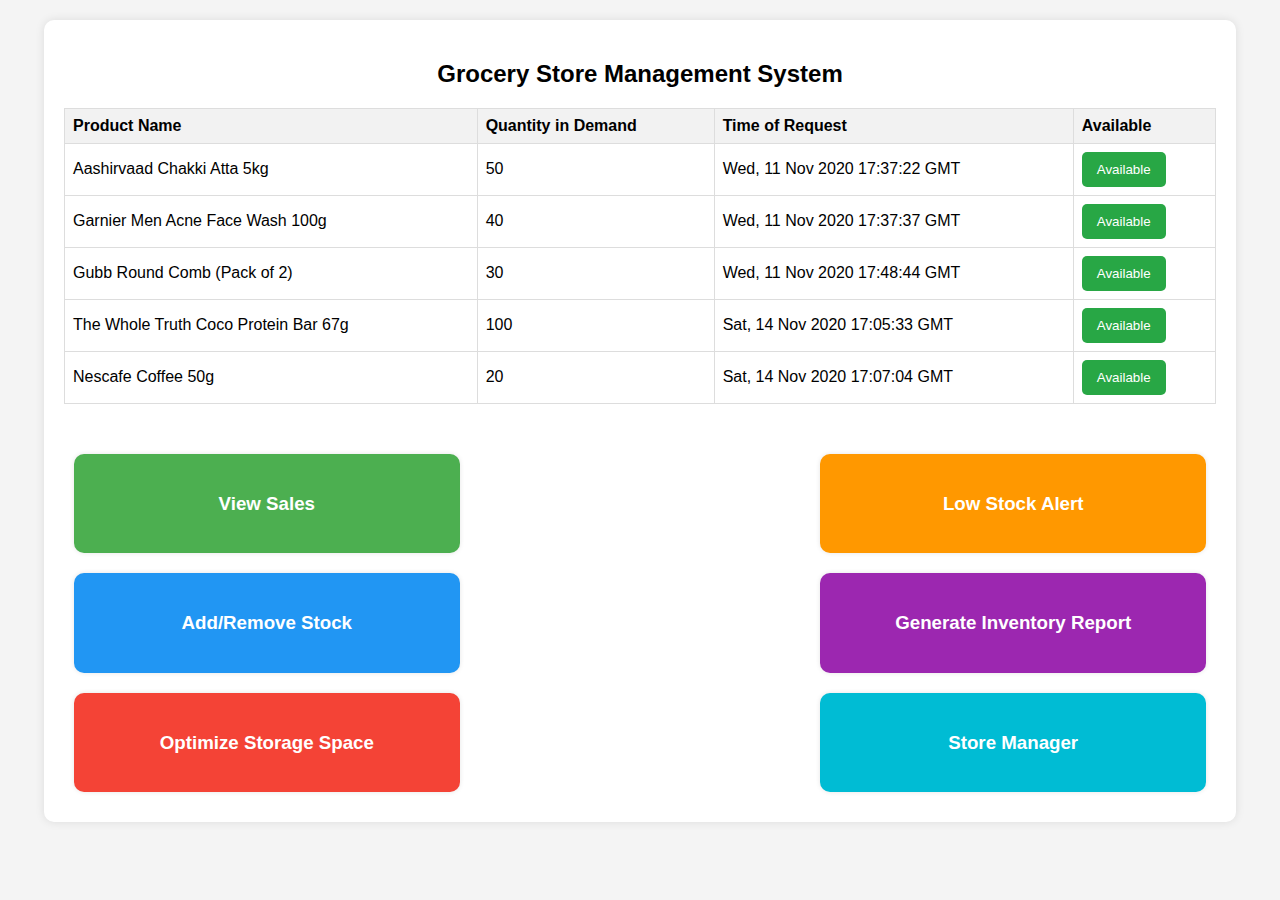
<file: FILE/afterpass.html>
<!DOCTYPE html>
<html lang="en">
<head>
    <meta charset="UTF-8">
    <meta name="viewport" content="width=device-width, initial-scale=1.0">
    <title>Grocery Store Management System</title>
    <style>
        body {
            font-family: Arial, sans-serif;
            background-color: #f4f4f4;
            margin: 0;
            padding: 0;
            display: flex;
            flex-direction: column;
            align-items: center;
            justify-content: center;
        }
        .container {
            width: 90%;
            max-width: 1200px;
            background-color: white;
            padding: 20px;
            border-radius: 10px;
            box-shadow: 0 0 10px rgba(0, 0, 0, 0.1);
            margin: 20px 0;
        }
        h2 {
            text-align: center;
            margin-bottom: 20px;
        }
        table {
            width: 100%;
            border-collapse: collapse;
            margin-bottom: 40px;
        }
        th, td {
            border: 1px solid #ddd;
            padding: 8px;
            text-align: left;
        }
        th {
            background-color: #f2f2f2;
        }
        .actions {
            display: flex;
            flex-wrap: wrap;
            justify-content: space-between;
        }
        .action-box {
            width: 30%;
            margin: 10px;
            padding: 20px;
            text-align: center;
            border-radius: 10px;
            box-shadow: 0 0 5px rgba(0, 0, 0, 0.1);
        }
        .view-sales {
            background-color: #4caf50; /* Green */
            color: white;
        }
        .low-stock-alert {
            background-color: #ff9800; /* Orange */
            color: white;
        }
        .add-remove-stock {
            background-color: #2196f3; /* Blue */
            color: white;
        }
        .generate-report {
            background-color: #9c27b0; /* Purple */
            color: white;
        }
        .optimize-storage {
            background-color: #f44336; /* Red */
            color: white;
        }
        .store-manager {
            background-color: #00bcd4; /* Cyan */
            color: white;
        }
        .available-button {
            background-color: #28a745; /* Bright green */
            color: white;
            border: none;
            padding: 10px 15px;
            border-radius: 5px;
            cursor: pointer;
        }
    </style>
</head>
<body>
    <div class="container">
        <h2>Grocery Store Management System</h2>
        <table>
            <thead>
                <tr>
                    <th>Product Name</th>
                    <th>Quantity in Demand</th>
                    <th>Time of Request</th>
                    <th>Available</th> <!-- New column for availability -->
                </tr>
            </thead>
            <tbody>
                <tr>
                    <td>Aashirvaad Chakki Atta 5kg</td>
                    <td>50</td>
                    <td>Wed, 11 Nov 2020 17:37:22 GMT</td>
                    <td><button class="available-button">Available</button></td> <!-- Button -->
                </tr>
                <tr>
                    <td>Garnier Men Acne Face Wash 100g</td>
                    <td>40</td>
                    <td>Wed, 11 Nov 2020 17:37:37 GMT</td>
                    <td><button class="available-button">Available</button></td> <!-- Button -->
                </tr>
                <tr>
                    <td>Gubb Round Comb (Pack of 2)</td>
                    <td>30</td>
                    <td>Wed, 11 Nov 2020 17:48:44 GMT</td>
                    <td><button class="available-button">Available</button></td> <!-- Button -->
                </tr>
                <tr>
                    <td>The Whole Truth Coco Protein Bar 67g</td>
                    <td>100</td>
                    <td>Sat, 14 Nov 2020 17:05:33 GMT</td>
                    <td><button class="available-button">Available</button></td> <!-- Button -->
                </tr>
                <tr>
                    <td>Nescafe Coffee 50g</td>
                    <td>20</td>
                    <td>Sat, 14 Nov 2020 17:07:04 GMT</td>
                    <td><button class="available-button">Available</button></td> <!-- Button -->
                </tr>
                <!-- Add more rows as needed -->
            </tbody>
        </table>
        <div class="actions">
            <div class="action-box view-sales">
                <h3>View Sales</h3>
            </div>
            <div class="action-box low-stock-alert">
                <h3>Low Stock Alert</h3>
            </div>
            <div class="action-box add-remove-stock">
                <h3>Add/Remove Stock</h3>
            </div>
            <div class="action-box generate-report">
                <h3>Generate Inventory Report</h3>
            </div>
            <div class="action-box optimize-storage">
                <h3>Optimize Storage Space</h3>
            </div>
            <div class="action-box store-manager">
                <h3>Store Manager</h3>
            </div>
        </div>
    </div>
</body>
</html>
</file>
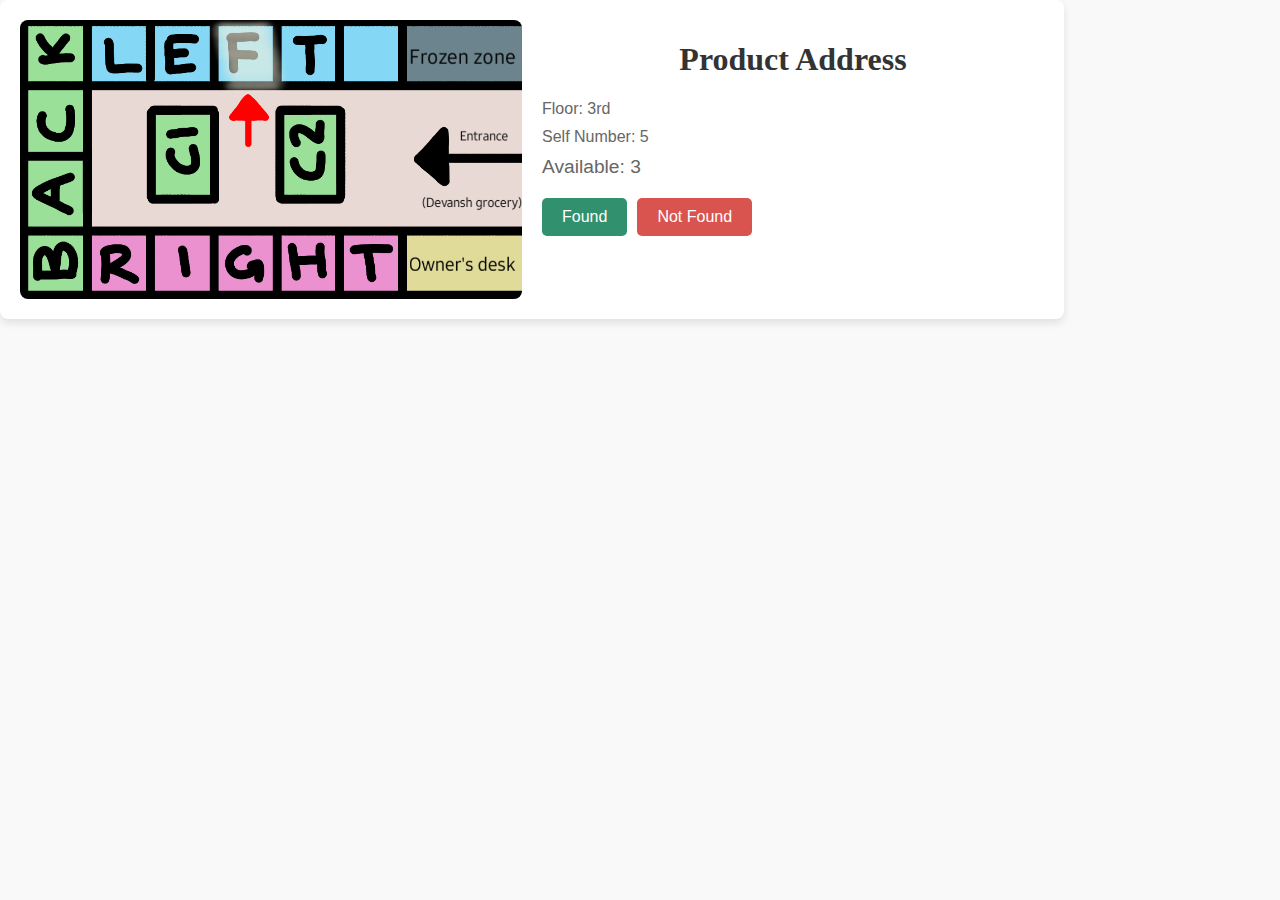
<file: FILE/locate.html>
<!DOCTYPE html>
<html lang="en">
<head>
    <meta charset="UTF-8">
    <meta name="viewport" content="width=device-width, initial-scale=1.0">
    <title>Locate Product</title>
    <link rel="stylesheet" href="style.css">
</head>
<body>
    <div class="locate-page">
        <div class="map-section">
            <img src="image/locate.png" alt="Shop Map"> <!-- Update with actual image path -->
        </div>
        <div class="address-section">
            <h1>Product Address</h1>
            <p>Floor: 3rd</p>
            <p>Self Number: 5</p>
            <div class="status-message">
                <p>Available: 3</p>
            </div>
            <div class="buttons">
                <button class="find-button">Found</button>
                <button class="no-found-button">Not Found</button>
            </div>
        </div>
    </div>
</body>
</html>
</file>
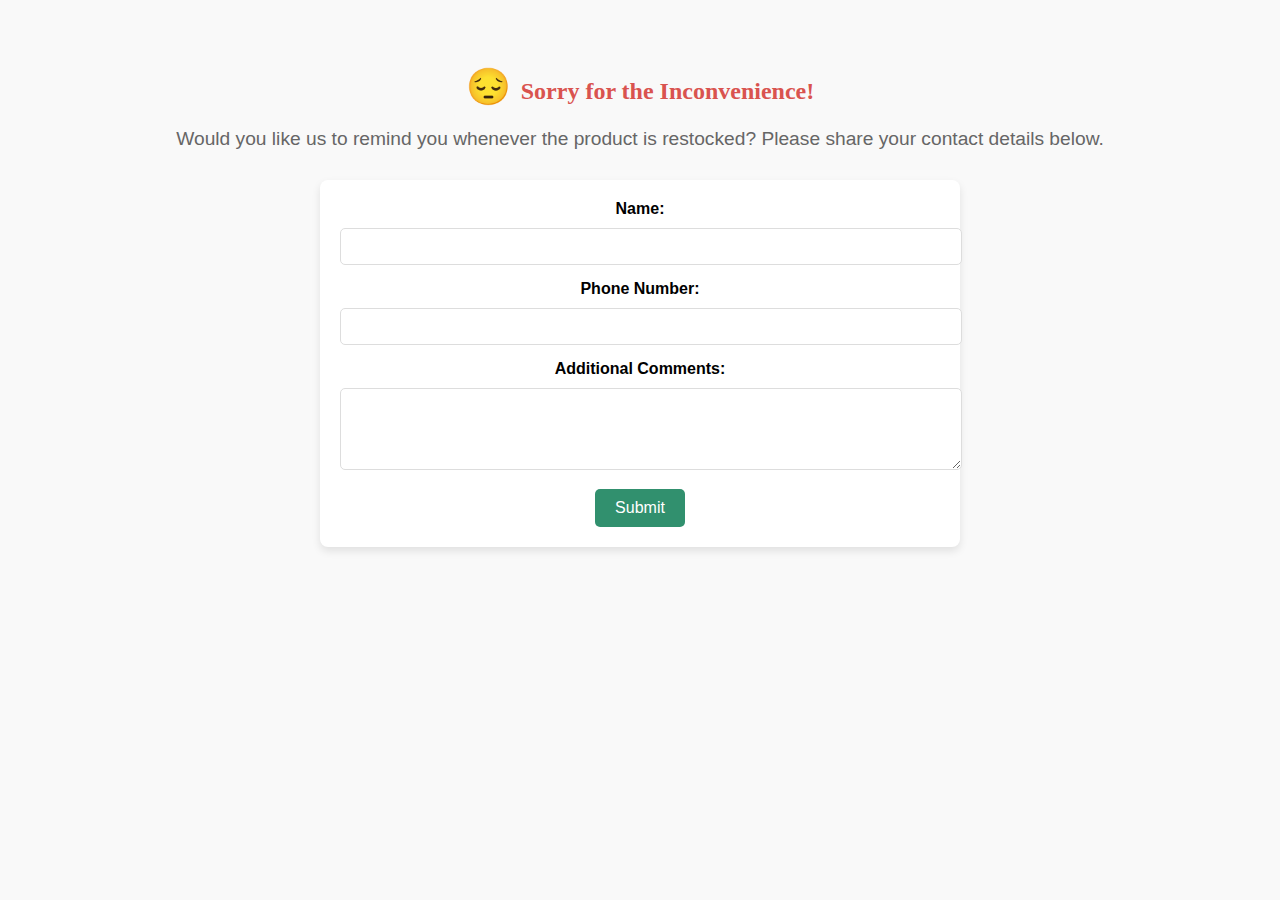
<file: FILE/notify.html>
<!DOCTYPE html>
<html lang="en">
<head>
    <meta charset="UTF-8">
    <meta name="viewport" content="width=device-width, initial-scale=1.0">
    <title>Notify Me</title>
    <link rel="stylesheet" href="style.css"> <!-- Link to your CSS file -->
    <style>
        body {
            font-family: Arial, sans-serif;
            margin: 0;
            padding: 0;
            background-color: #f9f9f9;
            text-align: center;
            padding: 50px;
        }

        h1 {
            color: #333;
            font-size: 2em;
            margin-bottom: 20px;
        }

        .message {
            font-size: 1.2em;
            margin-bottom: 30px;
            color: #666;
        }

        .notify-form {
            max-width: 600px;
            margin: 0 auto;
            background-color: #fff;
            padding: 20px;
            border-radius: 8px;
            box-shadow: 0 4px 8px rgba(0, 0, 0, 0.1);
        }

        .notify-form label {
            display: block;
            margin-bottom: 10px;
            font-weight: bold;
        }

        .notify-form input,
        .notify-form textarea {
            width: 100%;
            padding: 10px;
            margin-bottom: 15px;
            border: 1px solid #ddd;
            border-radius: 5px;
        }

        .notify-form button {
            background-color: #31906E; /* Color for submit button */
            color: #fff;
            border: none;
            padding: 10px 20px;
            border-radius: 5px;
            cursor: pointer;
            font-size: 1em;
            transition: background-color 0.3s;
        }

        .notify-form button:hover {
            background-color: #1e7a53; /* Darker shade on hover */
        }

        .inconvenience-message {
            color: #d9534f; /* Red color */
            font-size: 1.5em;
            margin-bottom: 20px;
        }

        .inconvenience-message::before {
            content: "😔"; /* Sad emoji */
            font-size: 1.5em;
            margin-right: 10px;
        }
    </style>
</head>
<body>
    <h1 class="inconvenience-message">Sorry for the Inconvenience!</h1>
    <div class="message">
        Would you like us to remind you whenever the product is restocked? Please share your contact details below.
    </div>
    <div class="notify-form">
        <form action="submit_notify.php" method="post">
            <label for="name">Name:</label>
            <input type="text" id="name" name="name" required>

            <label for="phone">Phone Number:</label>
            <input type="tel" id="phone" name="phone" required>

            <label for="message">Additional Comments:</label>
            <textarea id="message" name="message" rows="4"></textarea>

            <button type="submit">Submit</button>
        </form>
    </div>
</body>
</html>
</file>
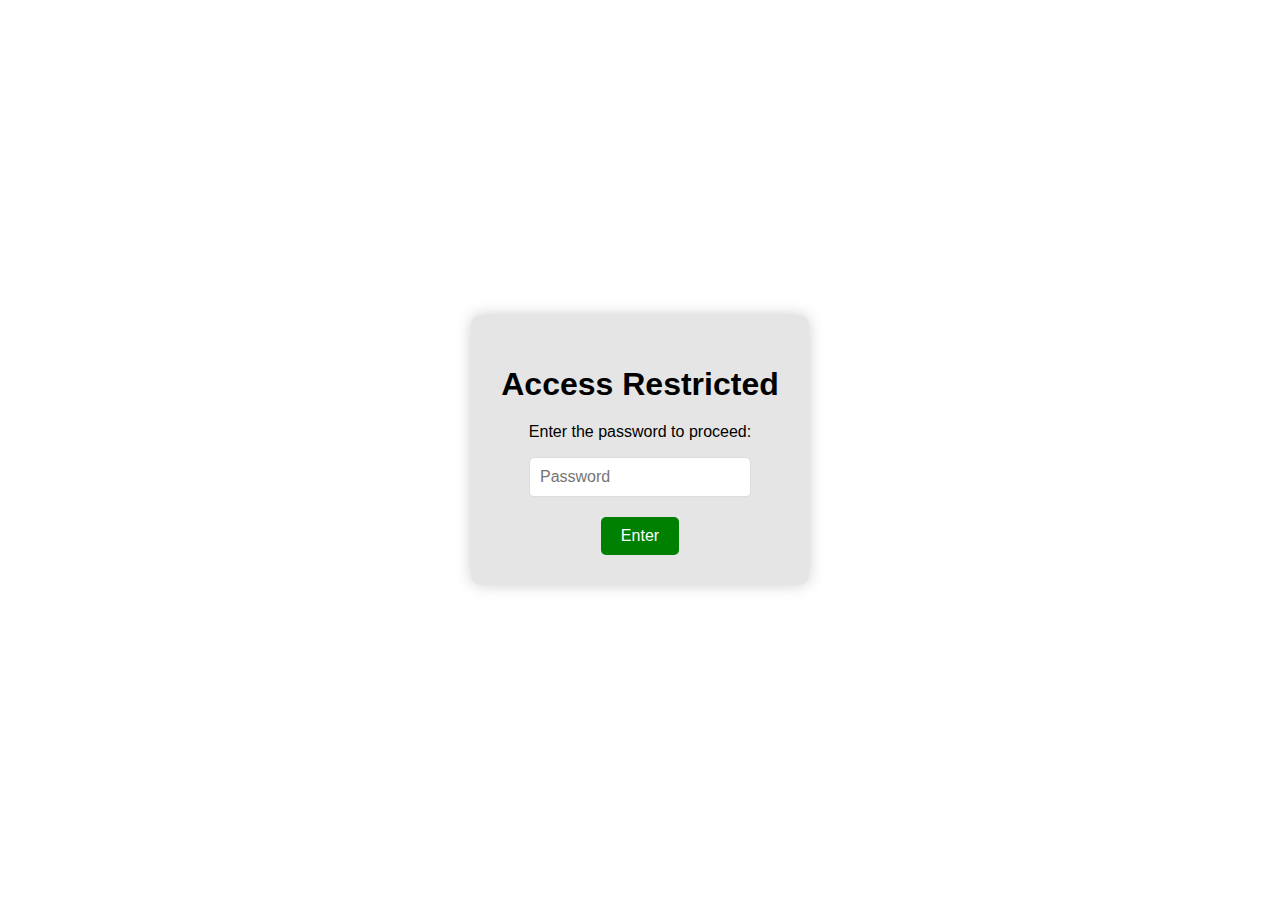
<file: FILE/passwordpage.html>
<!DOCTYPE html>
<html lang="en">
<head>
    <meta charset="UTF-8">
    <meta name="viewport" content="width=device-width, initial-scale=1.0">
    <title>Password Protection</title>
    <style>
        body {
            font-family: Arial, sans-serif;
            display: flex;
            align-items: center;
            justify-content: center;
            height: 100vh;
            margin: 0;
            background-color: #ffffff; /* White background */
            color: #000000; /* Black text color for better contrast */
            text-align: center;
        }
        .container {
            background: rgba(0, 0, 0, 0.1); /* Slightly darkened container background */
            padding: 30px;
            border-radius: 10px;
            box-shadow: 0 0 15px rgba(0, 0, 0, 0.2);
        }
        h1 {
            margin-bottom: 20px;
        }
        input[type="password"] {
            padding: 10px;
            width: 200px;
            border: 1px solid #ddd;
            border-radius: 5px;
            margin-bottom: 20px;
            font-size: 16px;
        }
        a.button {
            padding: 10px 20px;
            border: none;
            border-radius: 5px;
            background-color: green;
            color: #fff;
            cursor: pointer;
            font-size: 16px;
            text-decoration: none; /* Remove underline */
            display: inline-block; /* Ensure the anchor behaves like a block element */
        }

        a.button:hover {
            background: #45a049;
        }



    </style>
</head>
<body>
    <div class="container">
        <h1>Access Restricted</h1>
        <p>Enter the password to proceed:</p>
        <input type="password" id="password" placeholder="Password" required>
        <br>
        <a href="afterpass.html" class="button">Enter</a>
    </div>


    <script>
        document.getElementById('passwordForm').addEventListener('submit', function(event) {
            event.preventDefault();
            var password = document.getElementById('password').value;
            if (password === 'yourPassword') { // Replace 'yourPassword' with your actual password
                window.location.href = 'mainPage.html'; // Replace 'mainPage.html' with your actual page URL
            } else {
                alert('Incorrect password!');
            }
        });
    </script>
</body>
</html>
</file>
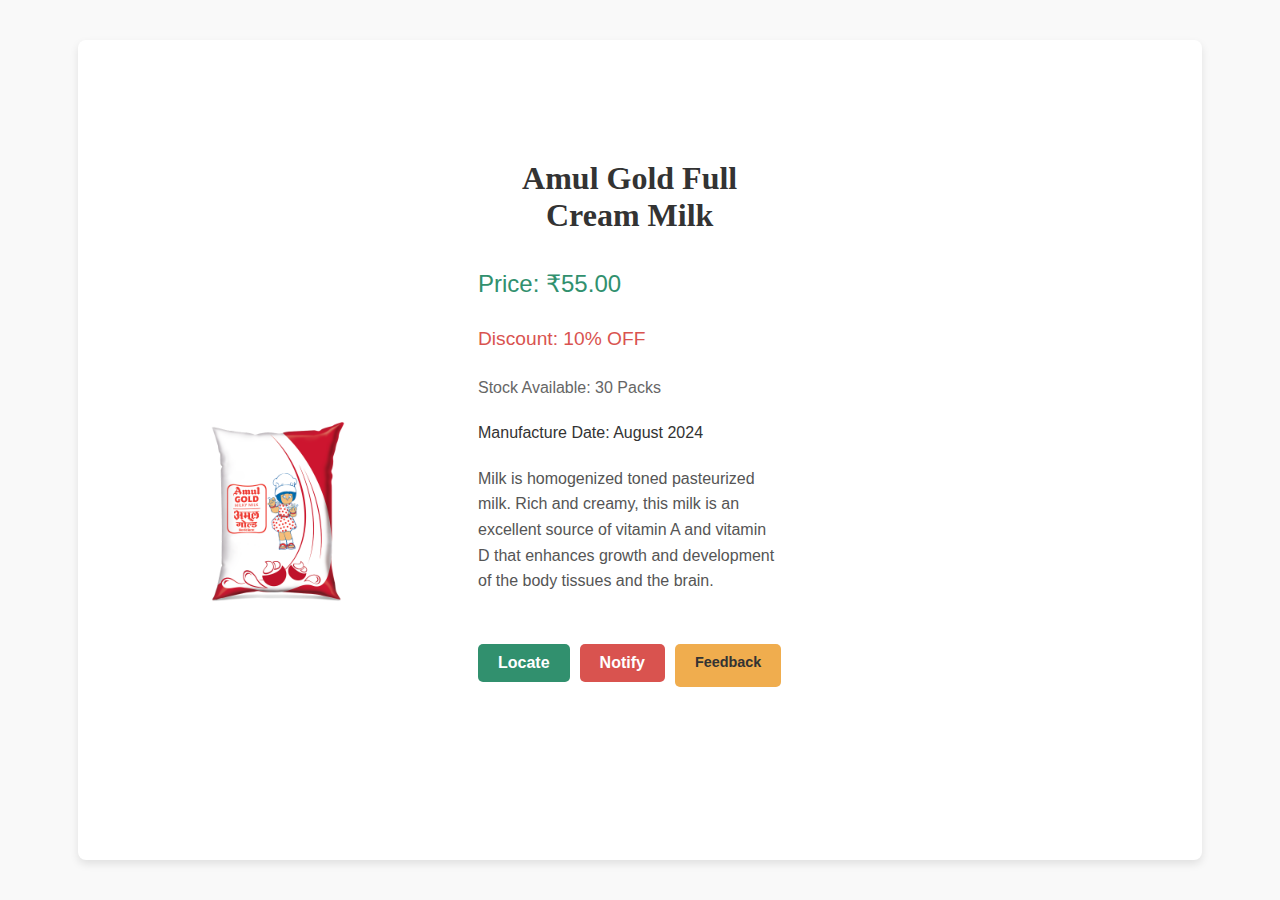
<file: FILE/review.html>
<!DOCTYPE html>
<html lang="en">
<head>
    <meta charset="UTF-8">
    <meta name="viewport" content="width=device-width, initial-scale=1.0">
    <title>Product Detail</title>
    <link rel="stylesheet" href="style.css"> <!-- Link to your CSS file -->
    <style>
        body {
            font-family: Arial, sans-serif;
            margin: 0;
            padding: 0;
            background-color: #f9f9f9;
            display: flex;
            justify-content: center;
            align-items: center;
            min-height: 100vh;
        }

        .container {
            width: 80%;
            max-width: 1200px;
            margin: 20px;
            background-color: #fff;
            padding-left: 100px;
            padding-top: 120px;
            border-radius: 8px;
            box-shadow: 0 4px 8px rgba(0, 0, 0, 0.1);
            display: flex;
            gap: 20px;
            flex-direction: row; /* Adjust to vertical layout for buttons */
        }

        .product-info {
            display: flex;
            gap: 100px;
            width: 100%;
        }

        .product-image {
            flex:  0 0 50%;
            display: flex;
            justify-content: center;
            align-items: center;
        }

        .product-image img {
            max-width: 100%;
            height: auto;
            border-radius: 8px;
        }

        .product-details {
            flex:  0 0 50%;
            display: flex;
            flex-direction: column;
        }

        .product-details h1 {
            margin-top: 0;
            font-size: 2em;
            color: #333;
        }

        .product-details p {
            margin: 10px 0;
            color: #666;
            line-height: 1.6;
        }

        .product-details .price {
            font-size: 1.5em;
            color: #31906E; /* Price color */
            margin: 10px 0;
        }

        .product-details .discount {
            font-size: 1.2em;
            color: #d9534f; /* Discount color */
            margin: 10px 0;
        }

        .product-details .stock {
            font-size: 1em;
            color: #666;
            margin: 10px 0;
        }

        .product-details .manufacture-date {
            font-size: 1em;
            color: #333;
            margin: 10px 0;
        }

        .product-details .description {
            font-size: 1em;
            color: #555;
        }

        .button {
            display: inline-block;
            padding: 10px 20px;
            border-radius: 5px;
            text-decoration: none;
            font-weight: bold;
            margin-top: 20px;
            transition: background-color 0.3s;
        }

        .locate-button {
            background-color: #31906E;
            color: #fff;
        }

        .locate-button:hover {
            background-color: #1e7a53;
        }

        .notify-button {
            background-color: #d9534f;
            color: #fff;
        }

        .notify-button:hover {
            background-color: #c9302c;
        }

        .feedback-button {
            background-color: #f0ad4e;
            color: #333;
        }

        .feedback-button:hover {
            background-color: #ec971f;
        }

        .product-buttons {
            display: flex;
            gap: 10px;
            margin-top: 20px;
        }

        .product-buttons a {
            flex: 1;
        }

        .heading {
            font-family: 'Copper', Arial, sans-serif;
            font-size: 1.5em;
            margin-bottom: 20px;
            color: #333;
        }
    </style>
</head>
<body>
    <div class="container">
        <!-- Product Image and Details -->
        <div class="product-info">
            <div class="product-image">
                <img src="image/result1.png" alt="Product Image"> <!-- Replace with actual image -->
            </div>
            <div class="product-details">
                <h1>Amul Gold Full Cream Milk</h1>
                <p class="price">Price: ₹55.00</p>
                <p class="discount">Discount: 10% OFF</p>
                <p class="stock">Stock Available: 30 Packs</p>
                <p class="manufacture-date">Manufacture Date: August 2024</p>
                <p class="description">
                    Milk is homogenized toned pasteurized milk. Rich and creamy, this milk is an excellent source of vitamin A and vitamin D that enhances growth and development of the body tissues and the brain.
                </p>
                <div class="product-buttons">
                    <a href="#" class="button locate-button">Locate</a>
                    <a href="#" class="button notify-button">Notify</a>
                    <a href="#" class="button feedback-button">Feedback</a>
                </div>
            </div>
        </div>
    </div>
</body>
</html>
</file>
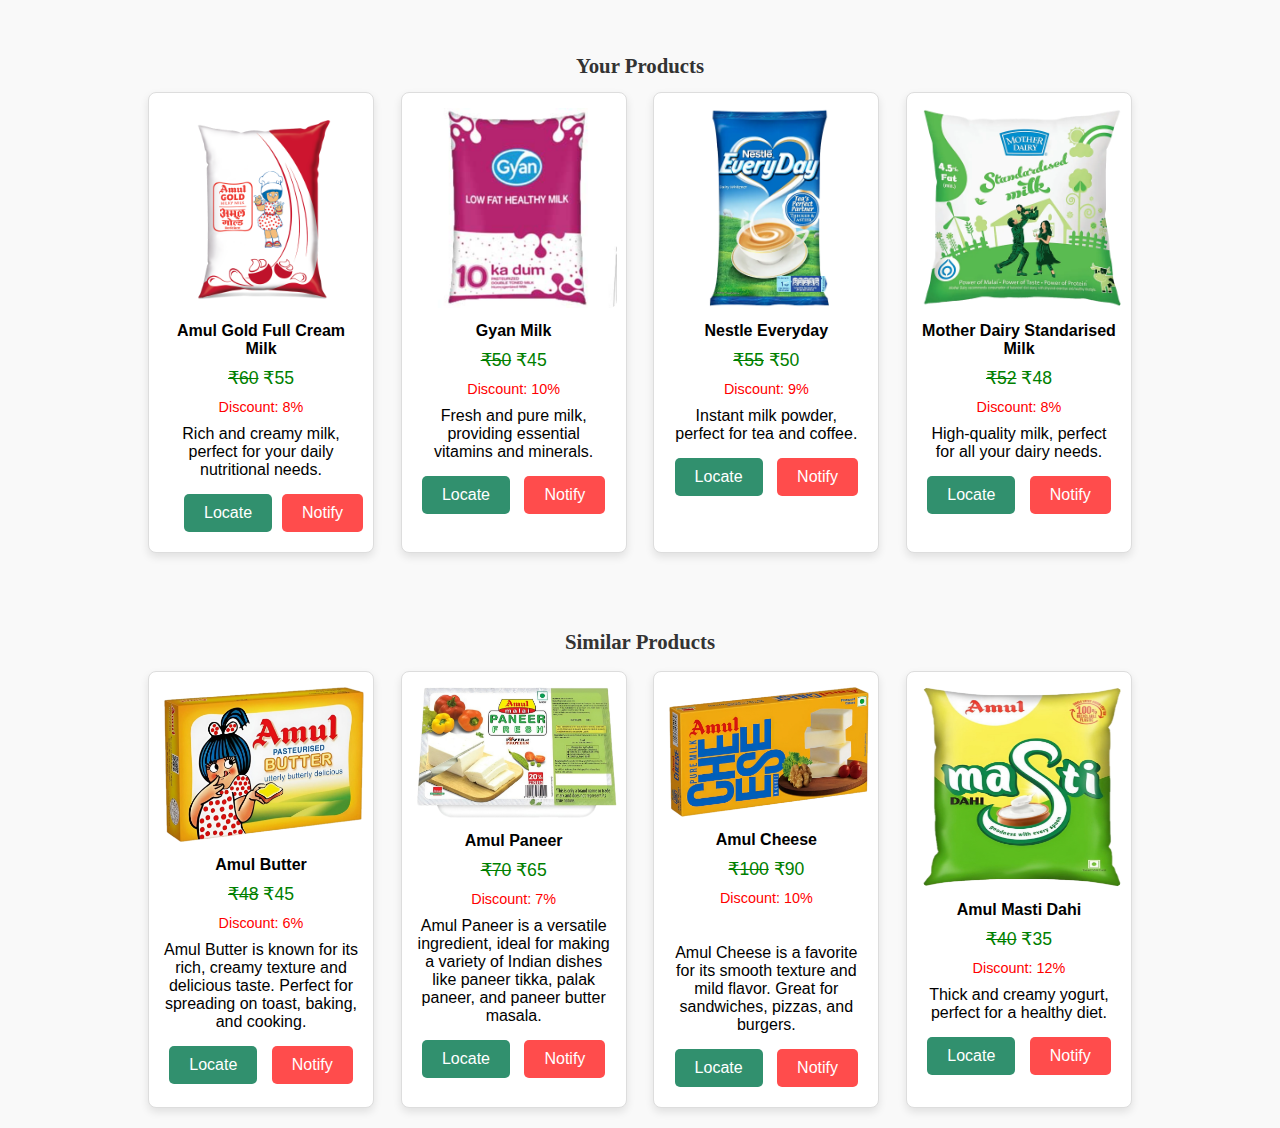
<file: FILE/search.html>
<!DOCTYPE html>
<html lang="en">
<head>
    <meta charset="UTF-8">
    <meta name="viewport" content="width=device-width, initial-scale=1.0">
    <title>Product Page</title>
    <link rel="stylesheet" href="style.css"> <!-- Link to your CSS file -->
</head>
<body>
    <div class="container">
        <div class="product-section">
            <h1>Your Products</h1>
            <div class="product-grid">
                    <div class="product-box">
                        <a href="review.html" class="product-link">
                            <img src="image/result1.png" alt="Amul Gold Full Cream Milk">
                            <p><b>Amul Gold Full Cream Milk</b></p>
                            <p class="product-price"><s>₹60</s> ₹55</p>
                            <p class="product-discount">Discount: 8%</p>
                            <p class="product-details">Rich and creamy milk, perfect for your daily nutritional needs.</p>
                        </a>
                        <div class="button-row">
                            <a href="locate.html" class="locate-button">Locate</a>
                            <a href="notify.html" class="notify-button">Notify</a>
                        </div>
                    </div>

                
                <div class="product-box">
                    <img src="image/result2.png" alt="Gyan Milk">
                    <p><b>Gyan Milk</b></p>
                    <p class="product-price"><s>₹50</s> ₹45</p>
                    <p class="product-discount">Discount: 10%</p>
                    <p class="product-details">Fresh and pure milk, providing essential vitamins and minerals.</p>
                    <button>Locate</button>
                    <button class="notify">Notify</button>
                </div>
                <div class="product-box">
                    <img src="image/result3.png" alt="Nestle Everyday">
                    <p><b>Nestle Everyday</b></p>
                    <p class="product-price"><s>₹55</s> ₹50</p>
                    <p class="product-discount">Discount: 9%</p>
                    <p class="product-details">Instant milk powder, perfect for tea and coffee.</p>
                    <button>Locate</button>
                    <button class="notify">Notify</button>
                </div>
                <div class="product-box">
                    <img src="image/result4.png" alt="Mother Dairy Standarised Milk">
                    <p><b>Mother Dairy Standarised Milk</b></p>
                    <p class="product-price"><s>₹52</s> ₹48</p>
                    <p class="product-discount">Discount: 8%</p>
                    <p class="product-details">High-quality milk, perfect for all your dairy needs.</p>
                    <button>Locate</button>
                    <button class="notify">Notify</button>
                </div>
            </div>
        </div>

        <div class="similar-products">
            <h2>Similar Products</h2>
            <div class="product-grid">
                <div class="product-box">
                    <img src="image/like1.png" alt="Amul Butter">
                    <p><b>Amul Butter</b></p>
                    <p class="product-price"><s>₹48</s> ₹45</p>
                    <p class="product-discount">Discount: 6%</p>
                    <p class="product-details">Amul Butter is known for its rich, creamy texture and delicious taste. Perfect for spreading on toast, baking, and cooking. </p>
                    <button>Locate</button>
                    <button class="notify">Notify</button>
                </div>
                <div class="product-box">
                    <img src="image/like2.png" alt="Amul Paneer">
                    <p><b>Amul Paneer</b></p>
                    <p class="product-price"><s>₹70</s> ₹65</p>
                    <p class="product-discount">Discount: 7%</p>
                    <p class="product-details">Amul Paneer is a versatile ingredient, ideal for making a variety of Indian dishes like paneer tikka, palak paneer, and paneer butter masala. </p>
                    <button>Locate</button>
                    <button class="notify">Notify</button>
                </div>
                <div class="product-box">
                    <img src="image/like3.png" alt="Amul Cheese">
                    <p><b>Amul Cheese</b></p>
                    <p class="product-price"><s>₹100</s> ₹90</p>
                    <p class="product-discount">Discount: 10%</p>
                    <br />
                    <p class="product-details">Amul Cheese is a favorite for its smooth texture and mild flavor. Great for sandwiches, pizzas, and burgers.</p>
                    <button>Locate</button>
                    <button class="notify">Notify</button>
                </div>
                <div class="product-box">
                    <img src="image/like4.png" alt="Amul Masti Dahi">
                    <p><b>Amul Masti Dahi</b></p>
                    <p class="product-price"><s>₹40</s> ₹35</p>
                    <p class="product-discount">Discount: 12%</p>
                    <p class="product-details">Thick and creamy yogurt, perfect for a healthy diet.</p>
                    <button>Locate</button>
                    <button class="notify">Notify</button>
                </div>
            </div>
        </div>
    </div>
</body>
</html>
</file>
<file: FILE/style.css>
/* Overall page style */
body {
    background-color: #FFFFFF;
    font-family: Arial, sans-serif;
    margin: 0;
    padding: 0;
}

/* Banner styling */
.banner {
    background-color: #C88141;
    color: #000000;
    padding: 20px 0;
    box-shadow: 0 4px 8px rgba(0, 0, 0, 0.2);
    position: relative; /* Make sure buttons align within banner */
}

/* Container to align logo and buttons */
.container {
    width: 80%;
    margin: 0 auto;
    display: flex;
    flex-direction: row;
    justify-content: space-between;
    align-items: center;
}

/* Logo styling */
.logo h1 {
    margin: 0;
    font-size: 1.5em;
    position: relative;
    left: 50px; /* Adjust logo position */
}

/* Sign-up buttons */
.sign-up-buttons {
    display: flex;
    gap: 10px;
    position: absolute;
    right: 20px;
    top: 20px;
}

.button {
    background-color: white;
    color: black;
    padding: 8px 15px;
    text-decoration: none;
    border-radius: 5px;
    font-weight: bold;
    font-family: 'Avalon', Arial, sans-serif;
    font-size: 0.9em;
    transition: background-color 0.3s;
}

.button:hover {
    background-color: yellow;
}

/* Shop name styling */
.shop-name {
    padding: 20px 0;
    margin-top: 20px;
}

.shop-name .container {
    display: flex;
    justify-content: flex-start; /* Align shop name to the left */
}

.shop-name h2 {
    margin: 0;
    font-size: 2em;
    font-family: 'Cursive', Arial, sans-serif; /* Stylish font for shop name */
}

/* Search bar styling */
.search-bar {
    padding: 20px 0;
    box-shadow: 0 2px 4px rgba(0, 0, 0, 0.1);
    margin-top: 25px; /* Adjusted margin to move search bar down */
    background-color: transparent; /* Remove background color */
}

.search-bar .container {
    display: flex;
    justify-content: center;
    align-items: center;
}

.search-input {
    width: 60%;
    padding: 10px;
    border: 1px solid #ddd;
    border-radius: 5px;
    font-size: 1em;
    margin-right: 10px;
    background-color: white; /* Background color for input box */
}

.search-button {
    padding: 10px 20px;
    border: none;
    border-radius: 5px;
    background-color: #2C3539;
    color: white;
    font-size: 1em;
    cursor: pointer;
    transition: background-color 0.3s;
}

.search-button:hover {
    background-color: #0056b3;
}

/* Product section styling */
.product-section {
    padding: 20px 0;
    margin-top: 20px;
    text-align: center;
}

.product-section h3 {
    margin: 0 0 20px;
    font-size: 1.5em;
    font-family: 'Cursive', Arial, sans-serif;
}

/* Grid layout for products */
.product-grid {
    display: flex;
    flex-wrap: wrap;
    justify-content: center;
    gap: 20px;
    padding: 0 20px;
}

/* Product card styling */
.product-card {
    border: 1px solid #ddd;
    border-radius: 10px;
    overflow: hidden;
    text-align: center;
    padding: 10px;
    background-color: #f9f9f9;
    width: 300px;
    box-sizing: border-box;
    display: flex;
    flex-direction: column;
    align-items: center;
}

.product-card img {
    width: 100px;
    height: auto;
    max-height: 100px;  /* Ensure consistent height without cropping */
    object-fit: contain;  /* Preserve the aspect ratio */
    
}

.product-description {
    font-size: 1em;
    margin: 10px 0;
}

.locate-button {
    background-color: #2C3539;
    color: white;
    border: none;
    padding: 10px 20px;
    border-radius: 5px;
    cursor: pointer;
    transition: background-color 0.3s;
}

.locate-button:hover {
    background-color: #0056b3;
}



.product-detail {
    display: flex;
    gap: 20px;
    margin-top: 20px;
}

.product-image {
    width: 900px;
    height: 700px;
    display: flex;
    align-items: center;
    justify-content: center;
    overflow: hidden;
}

.product-image img {
    max-width: 100%;
    max-height: 100%;
}

.product-info {
    max-width: 400px;
}

.product-info h2 {
    font-size: 2em;
    margin-bottom: 10px;
}

.product-info h3 {
    font-size: 1.5em;
    margin-bottom: 10px;
}

.product-info p {
    font-size: 1.2em;
}

/* Overall page style */
body {
    font-family: Arial, sans-serif;
    margin: 0;
    padding: 0;
    background-color: #f9f9f9;
}

.container {
    width: 80%;
    margin: 0 auto;
    display: flex;
    flex-direction: column;
}

h1, h2 {
    color: #333;
    font-family: 'Copperplate', serif; /* Font set to Copperplate */
    font-size: 1.3em; /* Size adjusted for headings */
    text-align: center;
}

.product-section, .similar-products {
    margin: 20px 0;
}

.product-grid {
    display: flex;
    flex-wrap: wrap;
    gap: 20px;
    justify-content: space-between;/* Center align the grid */
}

.product-box {
    background-color: #fff;
    border: 1px solid #ddd;
    border-radius: 8px;
    padding: 15px;
    width: calc(25% - 20px); /* 4 items per row */
    box-sizing: border-box;
    text-align: center;
    box-shadow: 0 4px 8px rgba(0, 0, 0, 0.1); /* Added shadow for better appearance */
}

.product-price {
    color: green;
    font-size: 1.1em;
}
.product-discount {
    color: red;
    font-size: 0.9em;
}

.product-box img {
    width: 200px;
    height: auto;
    max-height: 200px;
    border-radius: 8px;
}

.product-box p {
    margin: 10px 0;
}

.product-box button {
    background-color: #31906E; /* Color for Locate button */
    color: #fff;
    border: none;
    padding: 10px 20px;
    border-radius: 5px;
    cursor: pointer;
    font-size: 1em;
    margin: 5px;
    transition: background-color 0.3s;
}


.button-row {
    display: flex;
    gap: 10px; /* Adjust the space between buttons as needed */
    padding-left: 20px;
}

.notify-button {
    background-color: #FF4C4C; /* Color for Notify button */
    color: #fff;
    border: none;
    padding: 10px 20px;
    border-radius: 5px;
    cursor: pointer;
    font-size: 1em;
    margin: 5px 0; /* Adjust margin as needed */
    transition: background-color 0.3s;
    text-decoration: none; /* Remove underline from link */
    display: inline-block; /* Make the link behave like a button */
}

.locate-button {
    background-color:  #31906E;/* Color for Notify button */
    color: #fff;
    border: none;
    padding: 10px 20px;
    border-radius: 5px;
    cursor: pointer;
    font-size: 1em;
    margin: 5px 0; /* Adjust margin as needed */
    transition: background-color 0.3s;
    text-decoration: none; /* Remove underline from link */
    display: inline-block; /* Make the link behave like a button */
}

.notify-button:hover {
    background-color: #cc0000; /* Darker red for Notify button on hover */
}
.locate-button:hover {
    background-color: #1e7a53;  /* Darker red for Notify button on hover */
}
.product-link {
    text-decoration: none;
    color: inherit;
    display: block;
}



.product-box button.notify {
    background-color: #FF4C4C; /* Color for Notify button */
}

.product-box button:hover {
    background-color: #1e7a53; /* Darker shade for Locate button on hover */
}

.product-box button.notify:hover {
    background-color: #cc0000; /* Darker red for Notify button on hover */
}

.locate-page {
    display: flex;
    width: 80%;
    max-width: 1200px;
    background-color: #fff;
    padding: 20px;
    border-radius: 8px;
    box-shadow: 0 4px 8px rgba(0, 0, 0, 0.1);
}

.map-section {
    flex: 1;
    display: flex;
    justify-content: center;
    align-items: center;
}

.map-section img {
    max-width: 100%;
    height: auto;
    border-radius: 8px;
}

.address-section {
    flex: 1;
    padding-left: 20px;
}

.address-section h1 {
    font-size: 2em;
    color: #333;
}

.address-section p {
    margin: 10px 0;
    color: #666;
}

.status-message {
    font-size: 1.2em;
    color: green;
    margin: 10px 0;
}

.buttons {
    display: flex;
    gap: 10px;
    margin-top: 20px;
}

.buttons .find-button, .buttons .no-found-button {
    padding: 10px 20px;
    border-radius: 5px;
    border: none;
    cursor: pointer;
    font-size: 1em;
}

.buttons .find-button {
    background-color: #31906E;
    color: #fff;
}

.buttons .find-button:hover {
    background-color: #1e7a53;
}

.buttons .no-found-button {
    background-color: #d9534f;
    color: #fff;
}

.buttons .no-found-button:hover {
    background-color: #c9302c;
}
</file>
